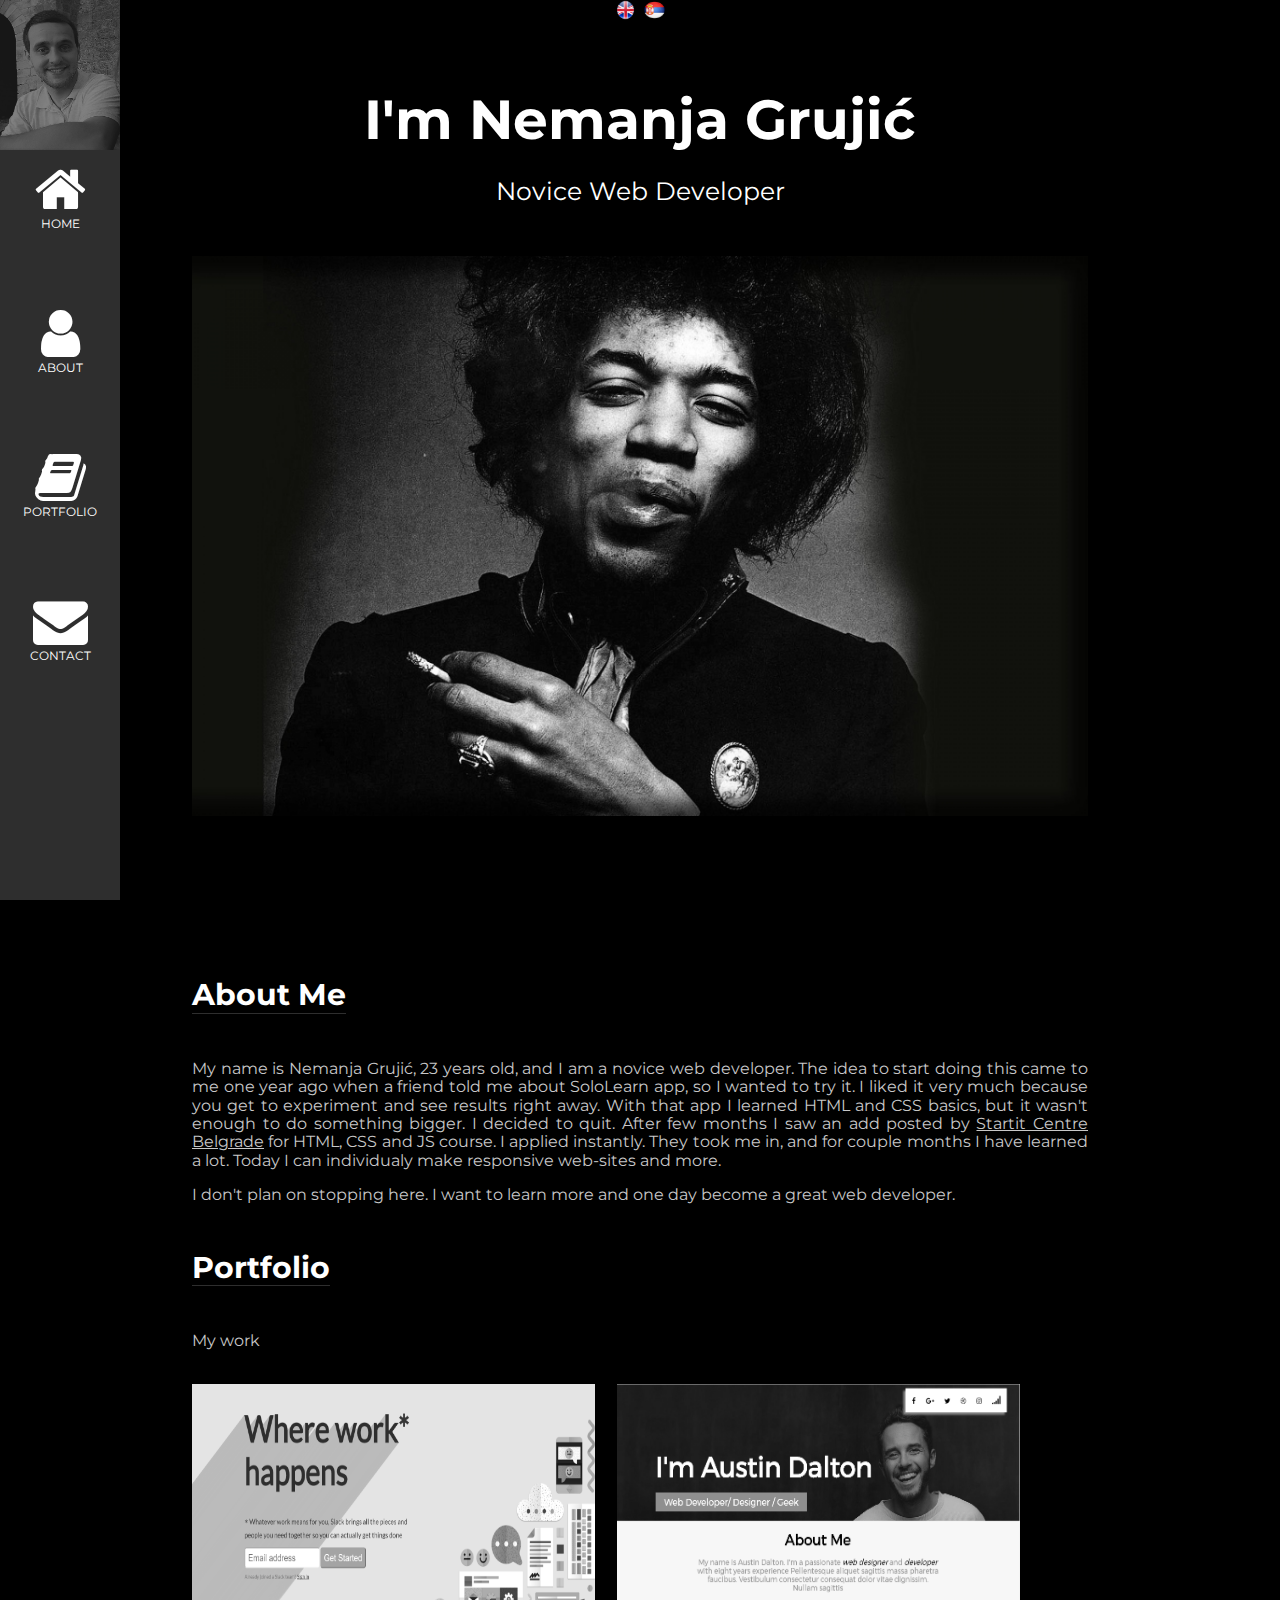
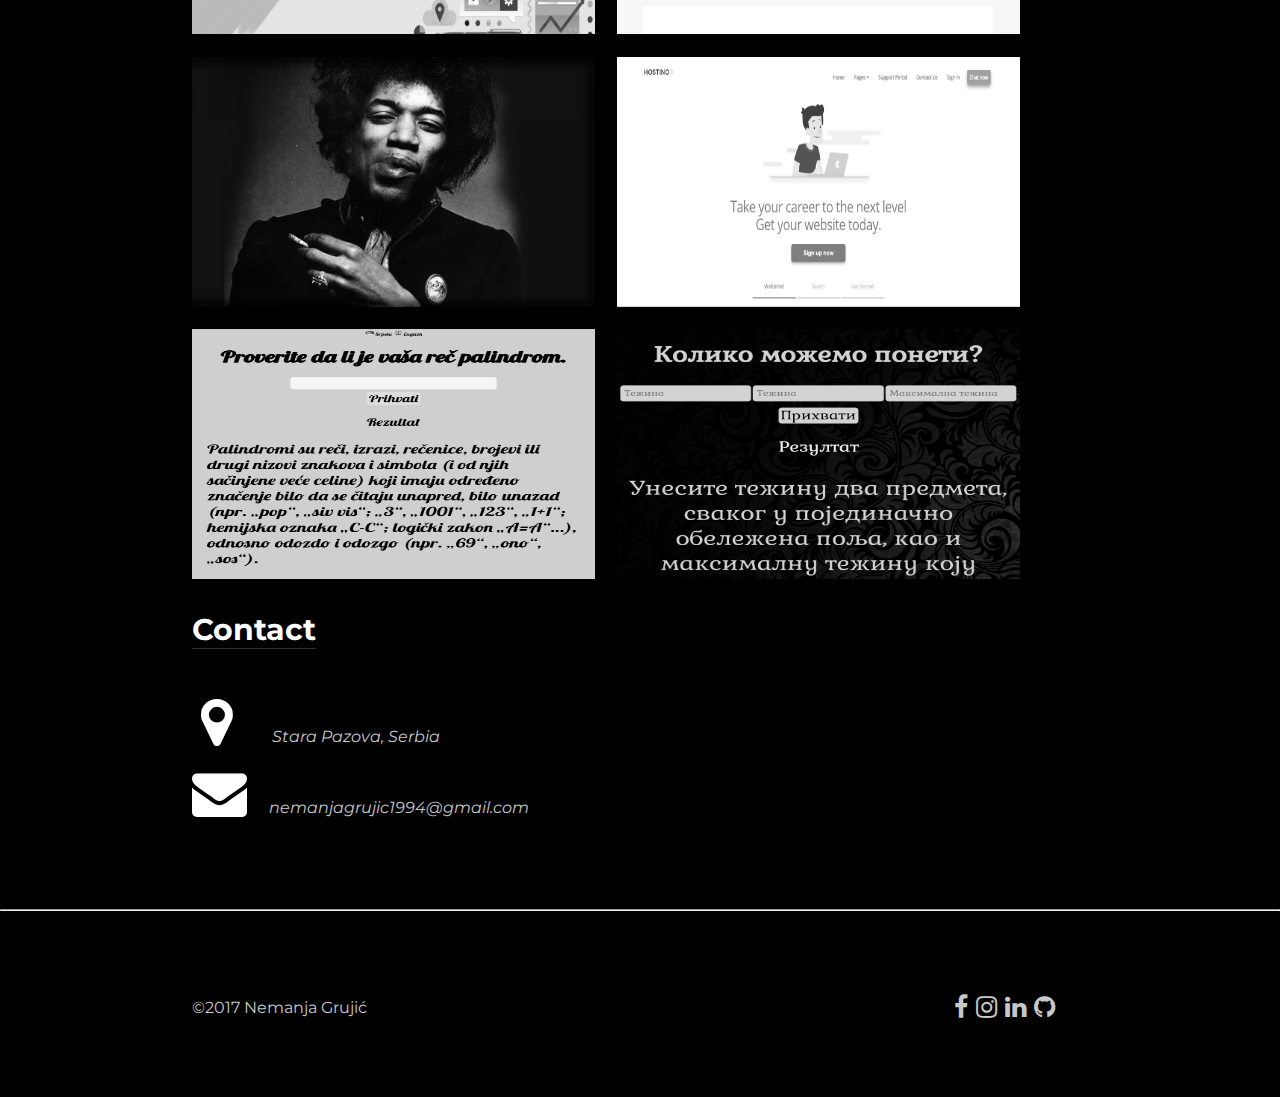
<file: index.html>
<!DOCTYPE html>
<html>
	<head>
		<meta charset="utf-8">
		<meta name="viewport" content="width=device-width, initial-scale=1.0">
		<title>Nemanja Grujić Portfolio</title>
		<link rel="stylesheet" type="text/css" href="normalize.css">
		<link rel="stylesheet" href="https://cdnjs.cloudflare.com/ajax/libs/font-awesome/4.7.0/css/font-awesome.min.css">
		<link href="https://fonts.googleapis.com/css?family=Montserrat" rel="stylesheet">
		<link rel="shortcut icon" type="image/x-icon" href="favicon.ico"/>
		<script src="https://ajax.googleapis.com/ajax/libs/jquery/3.2.1/jquery.min.js"></script>
		<script>
			$(document).ready(function(){
			  // Add smooth scrolling to all links
			  $("a").on('click', function(event) {

			    // Make sure this.hash has a value before overriding default behavior
			    if (this.hash !== "") {
			      // Prevent default anchor click behavior
			      event.preventDefault();

			      // Store hash
			      var hash = this.hash;

			      // Using jQuery's animate() method to add smooth page scroll
			      // The optional number (800) specifies the number of milliseconds it takes to scroll to the specified area
			      $('html, body').animate({
			        scrollTop: $(hash).offset().top
			      }, 800, function(){
			   
			        // Add hash (#) to URL when done scrolling (default click behavior)
			        window.location.hash = hash;
			      });
			    } // End if
			  });
			});
		</script>
		<link rel="stylesheet" type="text/css" href="style.css">
	</head>
	<body>
		
		<div class="small_navigation">
			<ul class="small_list">
				<li class="smallli"><a class="small" href="#home">HOME</a></li>
				<li class="smallli"><a class="small" href="#about">ABOUT</a></li>
				<li class="smallli"><a class="small" href="#portfolio">PORTFOLIO</a></li>
				<li class="smallli"><a class="small" href="#contact">CONTACT</a></li>
			</ul>
		</div>
		<div class="navigation">
			<nav class="navbar">
				<ul id="list">
					<img id="me" src="slika.jpeg" alt="me">
					<li class="listli"><a class="link" href="#home"><span class="fa fa-home" aria-hidden="true"></span><br>HOME</a></li>
					<li class="listli"><a class="link" href="#about"><span class="fa fa-user" aria-hidden="true"></span><br>ABOUT</a></li>
					<li class="listli"><a class="link" href="#portfolio"><span class="fa fa-book" aria-hidden="true"></span><br>PORTFOLIO</a></li>
					<li class="listli"><a class="link" href="#contact"><span class="fa fa-envelope" aria-hidden="true"></span><br>CONTACT</a></li>
				</ul>
			</nav>
		</div> <!-- navigation ends -->
		<header>
			<a id="home" class="smooth"></a>
			<div class="language">
				<a href="index.html"><img src="united_kingdom.png" alt="united_kingdom" width="25px" height="20px"></a>
				<a href="serbian.html"><img src="serbia.png" alt="Serbia" width="25px" height="20px"></a>
			</div>
			<h1 id="name">I'm Nemanja Grujić</h1>
			<p id="title">Novice Web Developer</p>
			<img id="jimmy" src="jimmy.jpg" alt="jimmy" title="No this is not me, it's Jimmy Hendrix, Im the guy in the left corner!">
		</header>
		<section class="about_me_wrapper">
			<article class="about_me">
				<a id="about" class="smooth"></a>
				<h3 id="about_me_headline">About Me</h3>
				<p class="paragraph">My name is Nemanja Grujić, 23 years old, and I am a novice web developer. The idea to start doing this came to me one year ago when a friend told me about SoloLearn app, so I wanted to try it. I liked it very much because you get to experiment and see results right away. With that app I learned HTML and CSS basics, but it wasn't enough to do something bigger. I decided to quit. After few months I saw an add posted by <a id="startit" href="https://startit.rs/" target="_blank"> Startit Centre Belgrade</a> for HTML, CSS and JS course. I applied instantly. They took me in, and for couple months I have learned a lot. Today I can individualy make responsive web-sites and more. </p>
				<p class="paragraph">I don't plan on stopping here. I want to learn more and one day become a great web developer. </p>
			</article>
		</section>
		<section class="portfolio_wrapper">
			<article class="portfolio">
				<a id="portfolio" class="smooth"></a>
				<h3 id="portfolio_headline">Portfolio</h3>
				<p class="paragraph">My work</p>
					<div class="container">
  						<a href="https://nemke94.github.io/startit-domaci-7.03/"><img src="slack1.png" alt="slack" class="image"></a>		    
  						<div class="overlay">
					        <a href="https://nemke94.github.io/startit-domaci-7.03/" target="_blank"><div class="text">My first site <span class="fa fa-cog fa-spin" aria-hidden="true"></span></div></a>
					    </div>
					</div>
					<div class="container">
  						<a href="https://nemke94.github.io/Startit-domaci-8/"><img src="sapke1.png" alt="template" class="image"></a>
					    <div class="overlay">
					        <a href="https://nemke94.github.io/Startit-domaci-8/" target="_blank"><div class="text">My second site <span class="fa fa-cog fa-spin" aria-hidden="true"></span></div></a>
					    </div>
					</div>
					<div class="container">
  						<a href="https://nemke94.github.io/my-portfolio/"><img src="jimmy.jpg" alt="template" class="image"></a>
					    <div class="overlay">
					        <a href="https://nemke94.github.io/my-portfolio/" target="_blank"><div class="text">My third site <span class="fa fa-cog fa-spin" aria-hidden="true"></span></div></a>
					    </div>
					</div>
					<div class="container">
  						<a href="https://nemke94.github.io/hostino-theme/"><img src="Hostino.png" alt="template" class="image"></a>
					    <div class="overlay">
					        <a href="https://nemke94.github.io/hostino-theme/" target="_blank"><div class="text">My fourth site <span class="fa fa-cog fa-spin" aria-hidden="true"></span></div></a>
					    </div>
					</div>
					<div class="container">
  						<a href="https://nemke94.github.io/palindrome/"><img src="IMG_20180319_110210.png" alt="template" class="image"></a>
					    <div class="overlay">
					        <a href="https://nemke94.github.io/palindrome/" target="_blank"><div class="text">My fifth site <span class="fa fa-cog fa-spin" aria-hidden="true"></span></div></a>
					    </div>
					</div>
					<div class="container">
  						<a href="https://nemke94.github.io/Tezina/"><img src="IMG_20180319_110312.png" alt="template" class="image"></a>
					    <div class="overlay">
					        <a href="https://nemke94.github.io/Tezina/" target="_blank"><div class="text">My sixth site <span class="fa fa-cog fa-spin" aria-hidden="true"></span></div></a>
					    </div>
					</div>
			</article> <!-- portfolio ends -->
		</section>
		<section class="contact_wrapper">
			<article class="contact">
				<a id="contact" class="smooth"></a>
				<h3 id="contact_headline">Contact</h3>
				<p class="paragraph"><span class="fa fa-map-marker" aria-hidden="true"></span> <i id="place">Stara Pazova, Serbia</i></p>
				<p class="paragraph"><span class="fa fa-envelope" aria-hidden="true"></span> <i id="email">nemanjagrujic1994@gmail.com</i></p>
			</article>
		</section>
		<hr>
		<footer>
			<section class="footer">
				<p class="paragraph">&copy;2017 Nemanja Grujić</p>
				<div class="icons">
					<a class="iconnss" href="https://www.facebook.com/nemanja.a.grujic" target="_blank"><span class="fa fa-facebook" aria-hidden="true"></span></a>
					<a class="iconnss" href="https://www.instagram.com/ajmok137/?hl=sr" target="_blank"><span class="fa fa-instagram" aria-hidden="true"></span></a>
					<a class="iconnss" href="https://www.linkedin.com/in/nemanja-gruji%C4%87-a66a31142/" target="_blank"><span class="fa fa-linkedin" aria-hidden="true"></span></a>
					<a href="https://github.com/Nemke94" target="_blank"><span class="fa fa-github" aria-hidden="true"></span></a>
				</div>
			</section>
		</footer>
	</body>
</html>
</file>
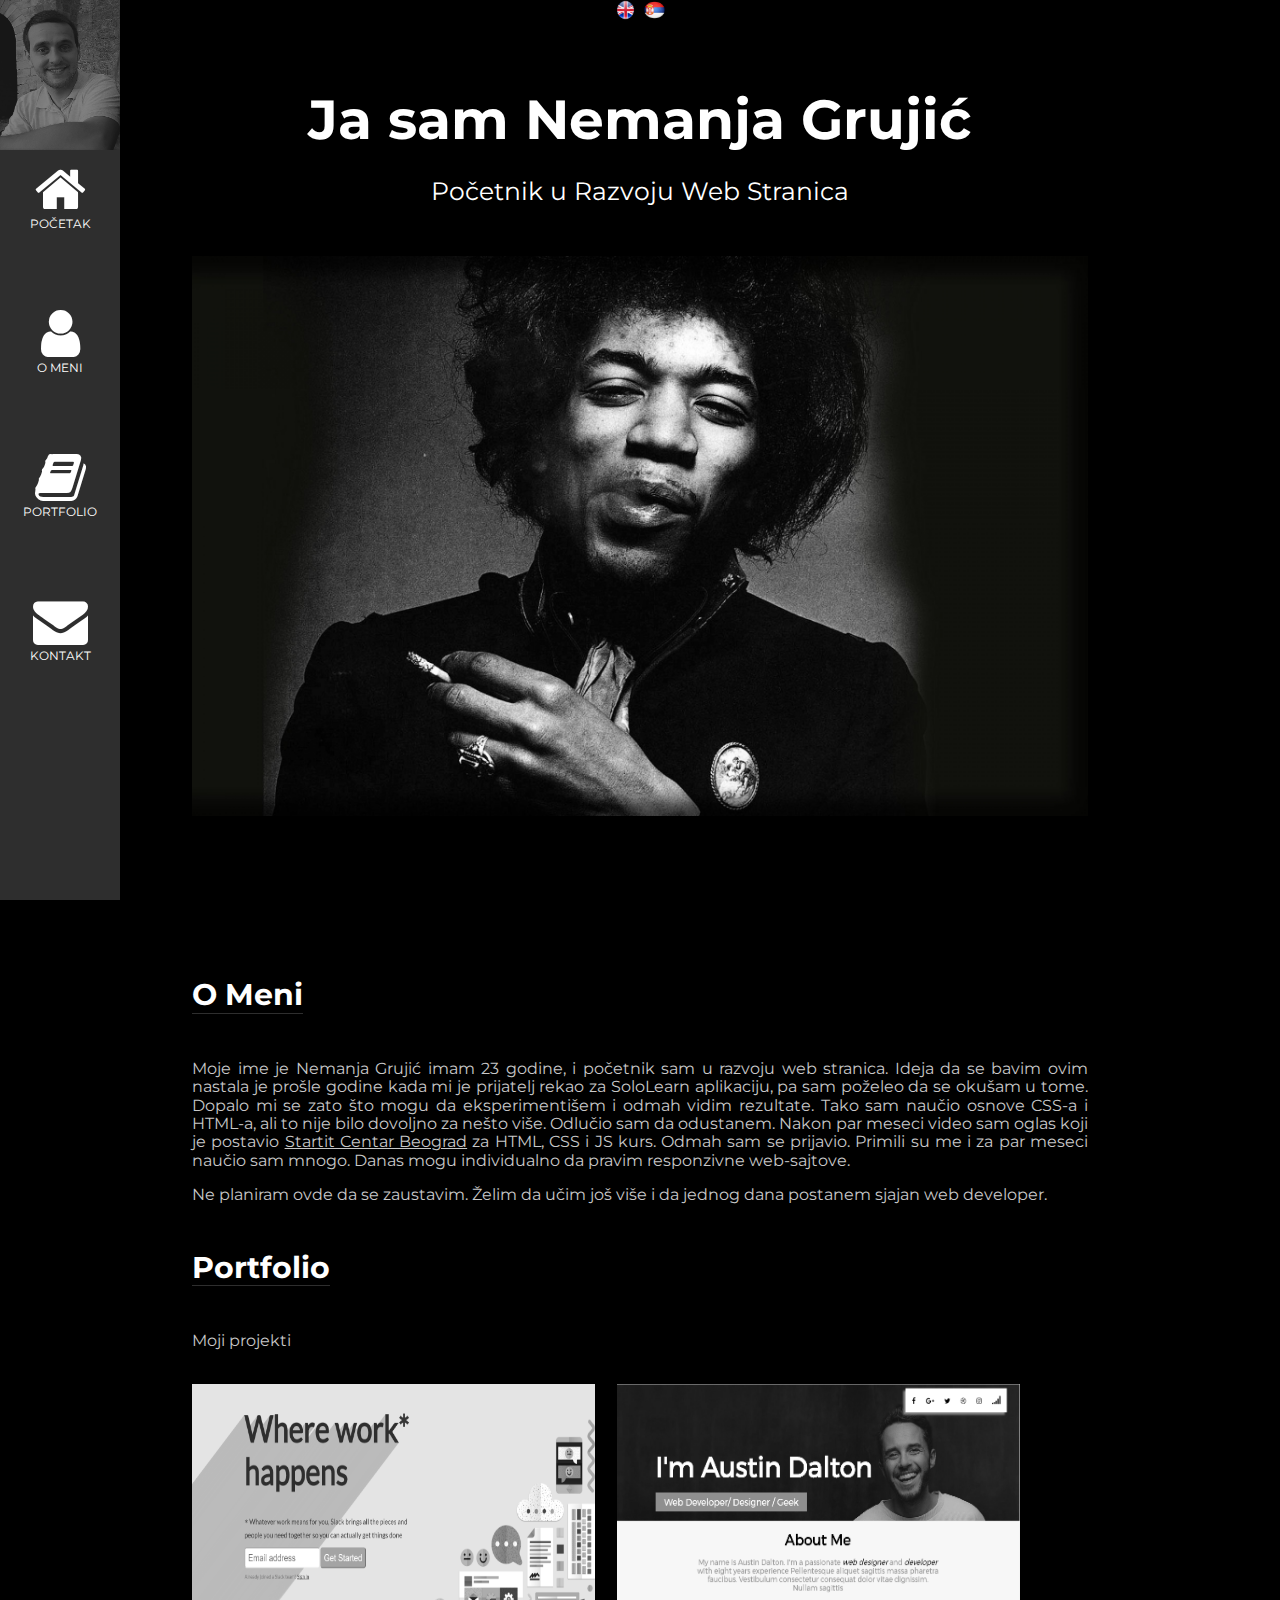
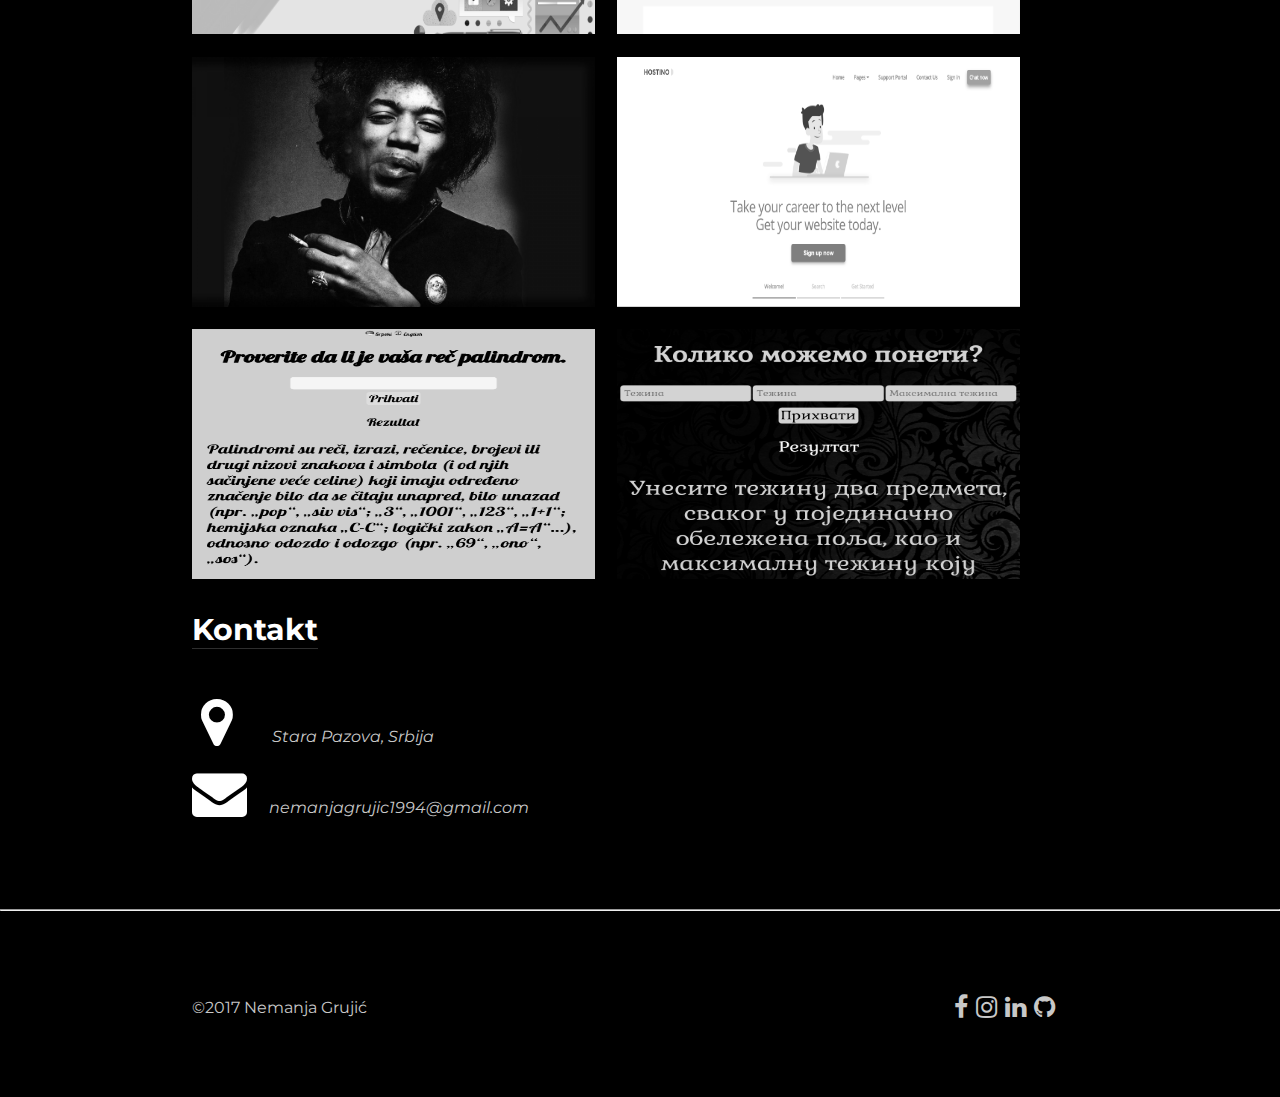
<file: serbian.html>
<!DOCTYPE html>
<html>
	<head>
		<meta charset="utf-8">
		<meta name="viewport" content="width=device-width, initial-scale=1.0">
		<title>Nemanja Grujić Portfolio</title>
		<link rel="stylesheet" type="text/css" href="normalize.css">
		<link rel="stylesheet" href="https://cdnjs.cloudflare.com/ajax/libs/font-awesome/4.7.0/css/font-awesome.min.css">
		<link href="https://fonts.googleapis.com/css?family=Montserrat" rel="stylesheet">
		<link rel="shortcut icon" type="image/x-icon" href="favicon.ico"/>
		<script src="https://ajax.googleapis.com/ajax/libs/jquery/3.2.1/jquery.min.js"></script>
		<script>
			$(document).ready(function(){
			  // Add smooth scrolling to all links
			  $("a").on('click', function(event) {

			    // Make sure this.hash has a value before overriding default behavior
			    if (this.hash !== "") {
			      // Prevent default anchor click behavior
			      event.preventDefault();

			      // Store hash
			      var hash = this.hash;

			      // Using jQuery's animate() method to add smooth page scroll
			      // The optional number (800) specifies the number of milliseconds it takes to scroll to the specified area
			      $('html, body').animate({
			        scrollTop: $(hash).offset().top
			      }, 800, function(){
			   
			        // Add hash (#) to URL when done scrolling (default click behavior)
			        window.location.hash = hash;
			      });
			    } // End if
			  });
			});
		</script>
		<link rel="stylesheet" type="text/css" href="style.css">
	</head>
	<body>
		
		<div class="small_navigation">
			<ul class="small_list">
				<li class="smallli"><a class="small" href="#home">POČETAK</a></li>
				<li class="smallli"><a class="small" href="#about">O MENI</a></li>
				<li class="smallli"><a class="small" href="#portfolio">PORTFOLIO</a></li>
				<li class="smallli"><a class="small" href="#contact">KONTAKT</a></li>
			</ul>
		</div>
		<div class="navigation">
			<nav class="navbar">
				<ul id="list">
					<img id="me" src="slika.jpeg" alt="me">
					<li class="listli"><a class="link" href="#home"><span class="fa fa-home" aria-hidden="true"></span><br>POČETAK</a></li>
					<li class="listli"><a class="link" href="#about"><span class="fa fa-user" aria-hidden="true"></span><br>O MENI</a></li>
					<li class="listli"><a class="link" href="#portfolio"><span class="fa fa-book" aria-hidden="true"></span><br>PORTFOLIO</a></li>
					<li class="listli"><a class="link" href="#contact"><span class="fa fa-envelope" aria-hidden="true"></span><br>KONTAKT</a></li>
				</ul>
			</nav>
		</div> <!-- navigation ends -->
		<header>
			<a id="home" class="smooth"></a>
			<div class="language">
				<a href="index.html"><img src="united_kingdom.png" alt="united_kingdom" width="25px" height="20px"></a>
				<a href="serbian.html"><img src="serbia.png" alt="Serbia" width="25px" height="20px"></a>
			</div>
			<h1 id="name">Ja sam Nemanja Grujić</h1>
			<p id="title">Početnik u Razvoju Web Stranica</p>
			<img id="jimmy" src="jimmy.jpg" alt="jimmy" title="No this is not me, it's Jimmy Hendrix, Im the guy in the left corner!">
		</header>
		<section class="about_me_wrapper">
			<article class="about_me">
				<a id="about" class="smooth"></a>
				<h3 id="about_me_headline">O Meni</h3>
				<p class="paragraph">Moje ime je Nemanja Grujić imam 23 godine, i početnik sam u razvoju web stranica. Ideja da se bavim ovim nastala je prošle godine kada mi je prijatelj rekao za SoloLearn aplikaciju, pa sam poželeo da se okušam u tome. Dopalo mi se zato što mogu da eksperimentišem i odmah vidim rezultate. Tako sam naučio osnove CSS-a i HTML-a, ali to nije bilo dovoljno za nešto više. Odlučio sam da odustanem. Nakon par meseci video sam oglas koji je postavio <a id="startit" href="https://startit.rs/" target="_blank"> Startit Centar Beograd</a> za HTML, CSS i JS kurs. Odmah sam se prijavio. Primili su me i za par meseci naučio sam mnogo. Danas mogu individualno da pravim responzivne web-sajtove. </p>
				<p class="paragraph">Ne planiram ovde da se zaustavim. Želim da učim još više i da jednog dana postanem sjajan web developer.</p>
			</article>
		</section>
		<section class="portfolio_wrapper">
			<article class="portfolio">
				<a id="portfolio" class="smooth"></a>
				<h3 id="portfolio_headline">Portfolio</h3>
				<p class="paragraph">Moji projekti</p>
					<div class="container">
  						<a href="https://nemke94.github.io/startit-domaci-7.03/"><img src="slack1.png" alt="slack" class="image"></a>		    
  						<div class="overlay">
					        <a href="https://nemke94.github.io/startit-domaci-7.03/" target="_blank"><div class="text">Moj prvi sajt <span class="fa fa-cog fa-spin" aria-hidden="true"></span></div></a>
					    </div>
					</div>
					<div class="container">
  						<a href="https://nemke94.github.io/Startit-domaci-8/"><img src="sapke1.png" alt="template" class="image"></a>
					    <div class="overlay">
					        <a href="https://nemke94.github.io/Startit-domaci-8/" target="_blank"><div class="text">Moj drugi sajt <span class="fa fa-cog fa-spin" aria-hidden="true"></span></div></a>
					    </div>
					</div>
					<div class="container">
  						<a href="https://nemke94.github.io/my-portfolio/"><img src="jimmy.jpg" alt="template" class="image"></a>
					    <div class="overlay">
					        <a href="https://nemke94.github.io/my-portfolio/" target="_blank"><div class="text">Moj treći sajt <span class="fa fa-cog fa-spin" aria-hidden="true"></span></div></a>
					    </div>
					</div>
					<div class="container">
  						<a href="https://nemke94.github.io/hostino-theme/"><img src="Hostino.png" alt="template" class="image"></a>
					    <div class="overlay">
					        <a href="https://nemke94.github.io/hostino-theme/" target="_blank"><div class="text">Moj četvrti sajt <span class="fa fa-cog fa-spin" aria-hidden="true"></span></div></a>
					    </div>
					</div>
					<div class="container">
  						<a href="https://nemke94.github.io/palindrome/"><img src="IMG_20180319_110210.png" alt="template" class="image"></a>
					    <div class="overlay">
					        <a href="https://nemke94.github.io/palindrome/" target="_blank"><div class="text">Moj peti sajt <span class="fa fa-cog fa-spin" aria-hidden="true"></span></div></a>
					    </div>
					</div>
					<div class="container">
  						<a href="https://nemke94.github.io/Tezina/"><img src="IMG_20180319_110312.png" alt="template" class="image"></a>
					    <div class="overlay">
					        <a href="https://nemke94.github.io/Tezina/" target="_blank"><div class="text">Moj šesti sajt <span class="fa fa-cog fa-spin" aria-hidden="true"></span></div></a>
					    </div>
					</div>
			</article>
		</section>
		<section class="contact_wrapper">
			<article class="contact">
				<a id="contact" class="smooth"></a>
				<h3 id="contact_headline">Kontakt</h3>
				<p class="paragraph"><span class="fa fa-map-marker" aria-hidden="true"></span> <i id="place">Stara Pazova, Srbija</i></p>
				<p class="paragraph"><span class="fa fa-envelope" aria-hidden="true"></span> <i id="email">nemanjagrujic1994@gmail.com</i></p>
			</article>
		</section>
		<hr>
		<footer>
			<section class="footer">
				<p class="paragraph">&copy;2017 Nemanja Grujić</p>
				<div class="icons">
					<a class="iconnss" href="https://www.facebook.com/nemanja.a.grujic" target="_blank"><span class="fa fa-facebook" aria-hidden="true"></span></a>
					<a class="iconnss" href="https://www.instagram.com/ajmok137/?hl=sr" target="_blank"><span class="fa fa-instagram" aria-hidden="true"></span></a>
					<a class="iconnss" href="https://www.linkedin.com/in/nemanja-gruji%C4%87-a66a31142/" target="_blank"><span class="fa fa-linkedin" aria-hidden="true"></span></a>
					<a href="https://github.com/Nemke94" target="_blank"><span class="fa fa-github" aria-hidden="true"></span></a>
				</div>
			</section>
		</footer>
	</body>
</html>
</file>
<file: style.css>
/* Content */
/*1.Main*/
/*2.Navigation*/
/*3.Header*/
/*4.About-Me*/
/*5.Portfolio*/
/*6.Contact*/
/*7.Footer*/
/*8.Media_Queries*/

/*1.Main*/

* {
	font-family: 'Montserrat', sans-serif;
}

body {
	background-color: #000;
	min-width: 350px;
}

/*2.Navigation*/

.navbar {
	position: fixed;
	height: 100%;
}

#list {
	list-style: none;
	margin: 0;
    padding: 0;
    width: 120px;
    background-color: #2e2e2e;
    text-align: center;
    height: 100%;
}

#me {
	width: 100%;
	height: 150px;
	margin: 0;
	opacity: 0.5;
}

.listli {
	height: 16%;
	overflow: hidden;
	margin: 0;
}

.link {
	display: block;
    color: #fff;
    padding: 8px 16px;
    text-decoration: none;
    font-size: 12px;
    height: 100%;
}

.link:hover {
	background-color: #000;
}

.fa-home {
	color: #fff;
	font-size: 55px;
}

.fa-user {
	color: #fff;
	font-size: 55px;
}

.fa-book {
	color: #fff;
	font-size: 55px;
}

.fa-envelope {
	color: #fff;
	font-size: 55px;
}

#selected {
	background-color: #000;
}

/*3.Header*/

header {
	background-color: #000000;
	text-align: center;
}

#name {
	color: #fff;
	margin: 0;
	font-size: 55px;
	padding-top: 5%;
}

#title {
	color: #fff;
	font-size: 25px;
	padding-bottom: 2%;
}

#jimmy {
	width: 70%;

}

/*4.About-me*/

.about_me_wrapper {
	padding-top: 10%;
	background-color: #000;
}

.about_me {
	width: 70%;
	text-align: justify;
	margin: 0 auto;
}

.paragraph {
	color: #c8c8c8;
	background-color: #000;
}

#about_me_headline {
	color: #fff;
	font-size: 30px;
	display: inline-block;
	border-bottom: 1px solid #2e2e2e;
}

#startit {
	color: #c8c8c8;

}

/*5.Portfolio*/

.portfolio {
	width: 70%;
	margin: 0 auto;
}

#portfolio_headline {
	color: #fff;
	font-size: 30px;
	display: inline-block;
	border-bottom: 1px solid #2e2e2e;
}

.container {
    position: relative;
    width: 45%;
    display: inline-block;
    height: 250px;
    margin-right: 2%;
    margin-top: 2%;
}

.image {
  display: block;
  width: 100%;
  height: 250px;
  -webkit-filter: grayscale(100%);
  filter: grayscale(100%);
}

.overlay {
  position: absolute;
  bottom: 100%;
  left: 0;
  right: 0;
  background-color: #2e2e2e;
  overflow: hidden;
  width: 100%;
  height:0;
  transition: .5s ease;
}

.container:hover .overlay {
  bottom: 0;
  height: 100%;
  
}

.text {
  white-space: nowrap; 
  color: #fff;
  font-size: 25px;
  position: absolute;
  overflow: hidden;
  top: 50%;
  left: 50%;
  transform: translate(-50%, -50%);
  -ms-transform: translate(-50%, -50%);
}
/*6.Contact*/

.contact {
	width: 70%;
	margin: 0 auto;
	padding-bottom: 5%;
}

#contact_headline {
	color: #fff;
	font-size: 30px;
	display: inline-block;
	border-bottom: 1px solid #2e2e2e;
}

.fa-map-marker {
	color: #fff;
	font-size: 55px;
	padding-left: 1%;
}

#place {
	padding-left: 4%;
}

i {
	padding-left: 2%;
}

/*7.Footer*/

hr {
	color: #4e4e4e;
}

.footer {
	padding-top: 5%;
	padding-bottom: 5%;
	width: 70%;
	margin: 0 auto;
	display: flex;
	justify-content: space-between;
}

.icons {
	align-self: center;
	width: 15%;
}

.fa-facebook {
	color: #c8c8c8;
	font-size: 25px;
}

.fa-instagram {
	color: #c8c8c8;
	font-size: 25px;
	margin-left: 3%;
	margin-right: 3%;
}

.fa-linkedin {
	color: #c8c8c8;
	font-size: 25px;
	margin-right: 3%;
}

.fa-github {
	color: #c8c8c8;
	font-size: 25px;
}

/*8.Media_Queries*/

@media screen and (min-width: 840px) {
	.small_navigation {
		display: none;
	}
}

@media screen and (max-width: 840px) {
	.language {
		padding-top: 10%;
	}

	.navigation {
		display: none;
	}

	.overlay {
		display: none;
	}

	.container {
		height: 30%;
	}

	.image {
		height: 30%;
	}

	.small_navigation {
		height: 10%;
    	position: fixed;
    	background-color: #000;
    	opacity: 0.8;
    	width: 100%;
    	padding-left: 5%;
    	z-index: 10;
	}

	#name {
		padding-top: 2%;
	}

	.small_navigation:hover {
		background-color: #000;
		opacity: 1;
		margin: 0 auto;
	}

	.smallli {
		font-size: 12px;
	}

	.small_list {
		list-style: none;
		width: 90%;
		margin: 3% auto;
		display: inline-flex;
    	justify-content: space-around;
    	flex-direction: row;
    	padding: 0;

	}

	.small {
		text-decoration: none;
		color: #fff;
	}
}

@media screen and (max-width: 1013px) {
	.footer {
		text-align: center;
		display: block;
	}

	.icons {
		display: inline;
	}

	.container {
		display: block;
		margin-top: 2%;
		width: 70%;
		min-width: 230px;
	}
}

@media screen and (max-width: 500px) {

	.language {
		padding-top: 17%;
	}

	#name {
		font-size: 32px;
		padding-top: 2%;
	}
	
	.fa-map-marker {
		font-size: 20px;
	}

	.fa-envelope {
		font-size: 20px;
	}
}

@media screen and (max-width: 420px) {
	#email {
		font-size: 13px;
	}

	#place {
		font-size: 13px;
	}
}
</file>
